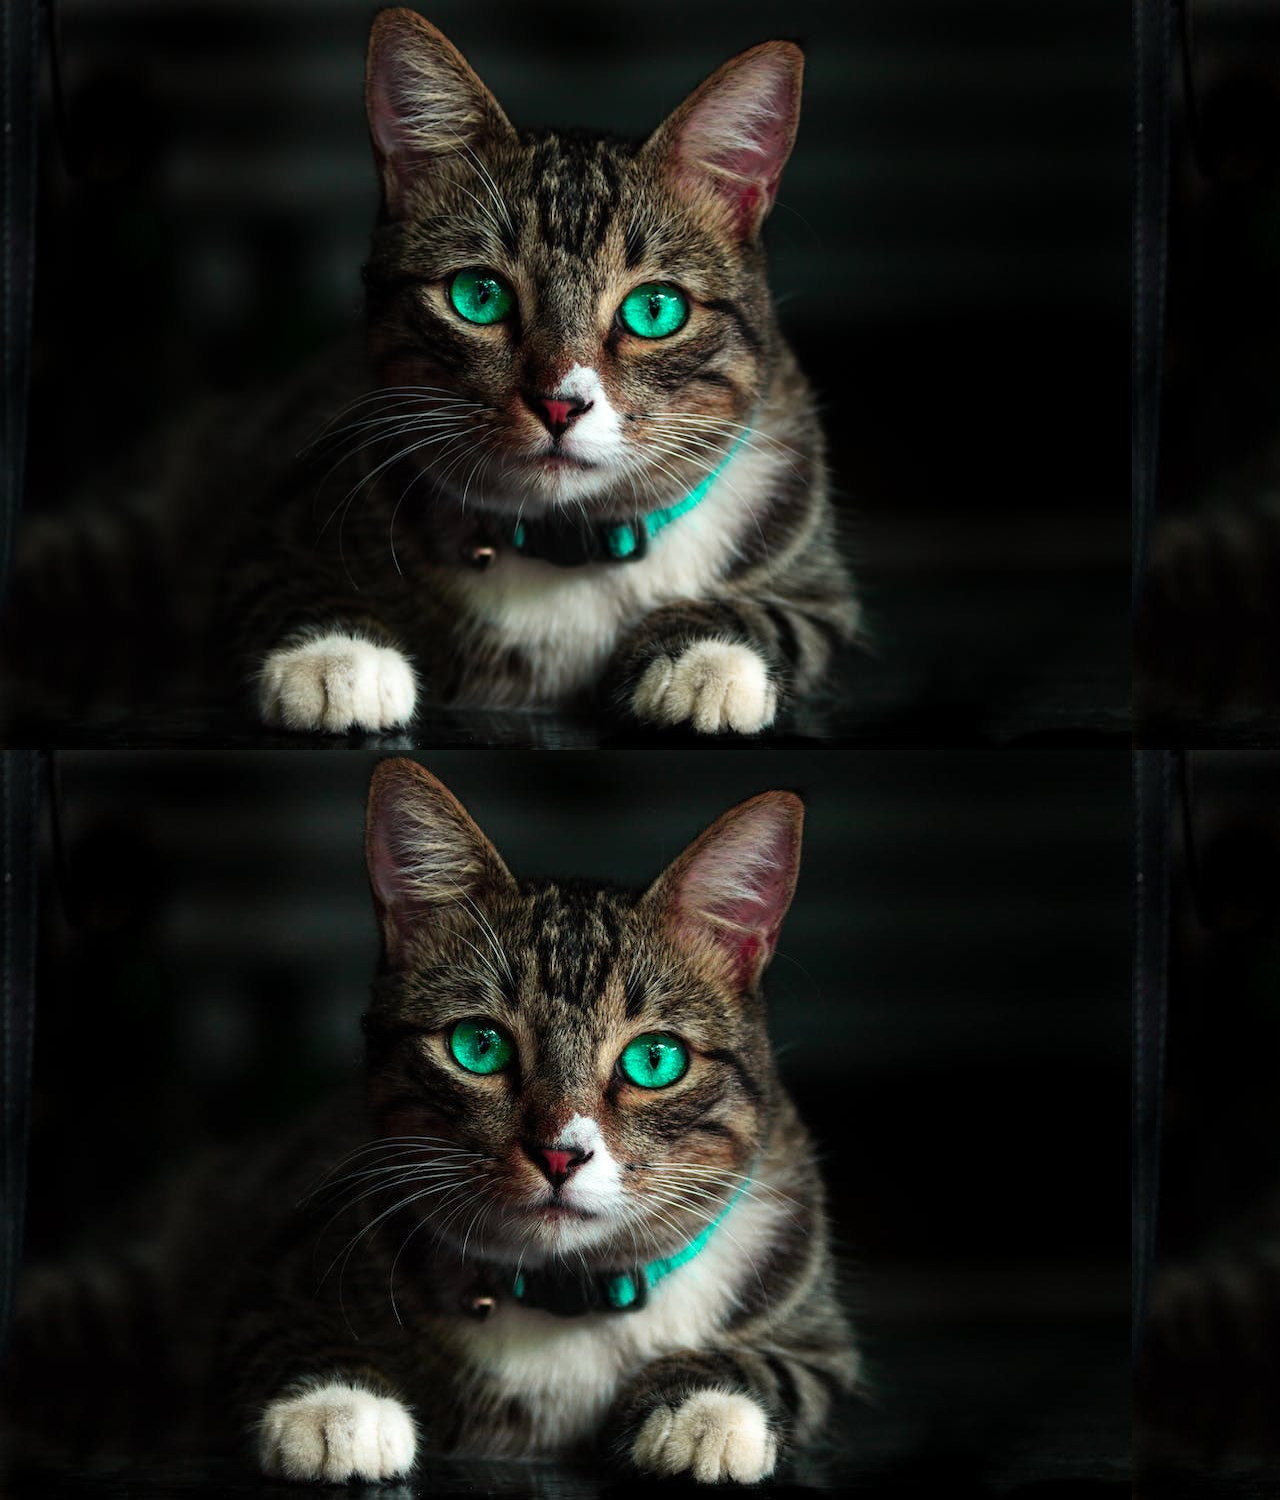
<file: docs/index.html>
<!DOCTYPE html><html lang="en"><head><meta charset="UTF-8"><link rel="icon" type="image/svg+xml" href=""><meta name="viewport" content="width=device-width,initial-scale=1"><title>Vite Template</title><script type="module" crossorigin src="./assets/index-47fe3f34.js"></script><link rel="stylesheet" href="./assets/index-2366a32b.css"></head><body><img src="./assets/cat-c00bf8ab.jpeg" alt=""></body></html>
</file>
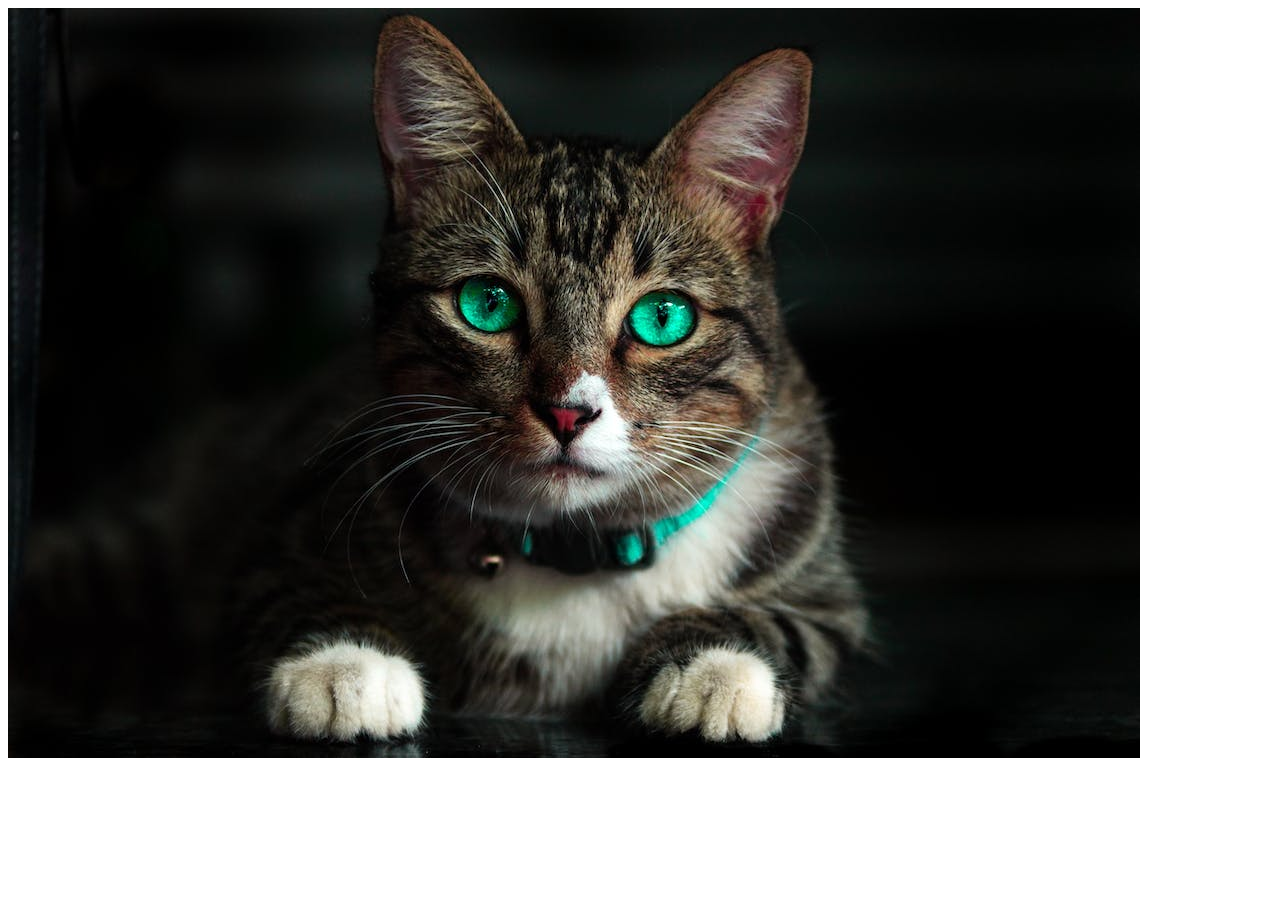
<file: src/index.html>
<!DOCTYPE html>
<html lang="en">
  <head>
    <meta charset="UTF-8" />
    <!-- PON UN FAVICON!!! -->
    <link rel="icon" type="image/svg+xml" href="" />
    <meta name="viewport" content="width=device-width, initial-scale=1.0" />
    <!-- CAMBIA EL TITLE!!! -->
    <title>Vite Template</title>
  </head>
  <body>
    <img src="./assets/images/cat.jpeg" alt="" />
    <script type="module" src="./js/index.js"></script>
  </body>
</html>
</file>
<file: docs/assets/index-2366a32b.css>
html{-webkit-text-size-adjust:100%;line-height:1.15}body{margin:0}main{display:block}h1{font-size:2em;margin:.67em 0}hr{box-sizing:content-box;height:0;overflow:visible}pre{font-family:monospace,monospace;font-size:1em}a{background-color:transparent}abbr[title]{border-bottom:none;text-decoration:underline;-webkit-text-decoration:underline dotted;text-decoration:underline dotted}b,strong{font-weight:bolder}code,kbd,samp{font-family:monospace,monospace;font-size:1em}small{font-size:80%}sub,sup{font-size:75%;line-height:0;position:relative;vertical-align:baseline}sub{bottom:-.25em}sup{top:-.5em}img{border-style:none}button,input,optgroup,select,textarea{font-family:inherit;font-size:100%;line-height:1.15;margin:0}button,input{overflow:visible}button,select{text-transform:none}[type=button],[type=reset],[type=submit],button{-webkit-appearance:button}[type=button]::-moz-focus-inner,[type=reset]::-moz-focus-inner,[type=submit]::-moz-focus-inner,button::-moz-focus-inner{border-style:none;padding:0}[type=button]:-moz-focusring,[type=reset]:-moz-focusring,[type=submit]:-moz-focusring,button:-moz-focusring{outline:1px dotted ButtonText}fieldset{padding:.35em .75em .625em}legend{box-sizing:border-box;color:inherit;display:table;max-width:100%;padding:0;white-space:normal}progress{vertical-align:baseline}textarea{overflow:auto}[type=checkbox],[type=radio]{box-sizing:border-box;padding:0}[type=number]::-webkit-inner-spin-button,[type=number]::-webkit-outer-spin-button{height:auto}[type=search]{-webkit-appearance:textfield;outline-offset:-2px}[type=search]::-webkit-search-decoration{-webkit-appearance:none}::-webkit-file-upload-button{-webkit-appearance:button;font:inherit}details{display:block}summary{display:list-item}template{display:none}[hidden]{display:none}*,:after,:before{box-sizing:border-box}img{display:block;max-width:100%}ul{list-style:none;margin-bottom:0;margin-top:0;padding-left:0}a{color:inherit;text-decoration:none}body{background-image:url(./cat-c00bf8ab.jpeg)}
</file>
